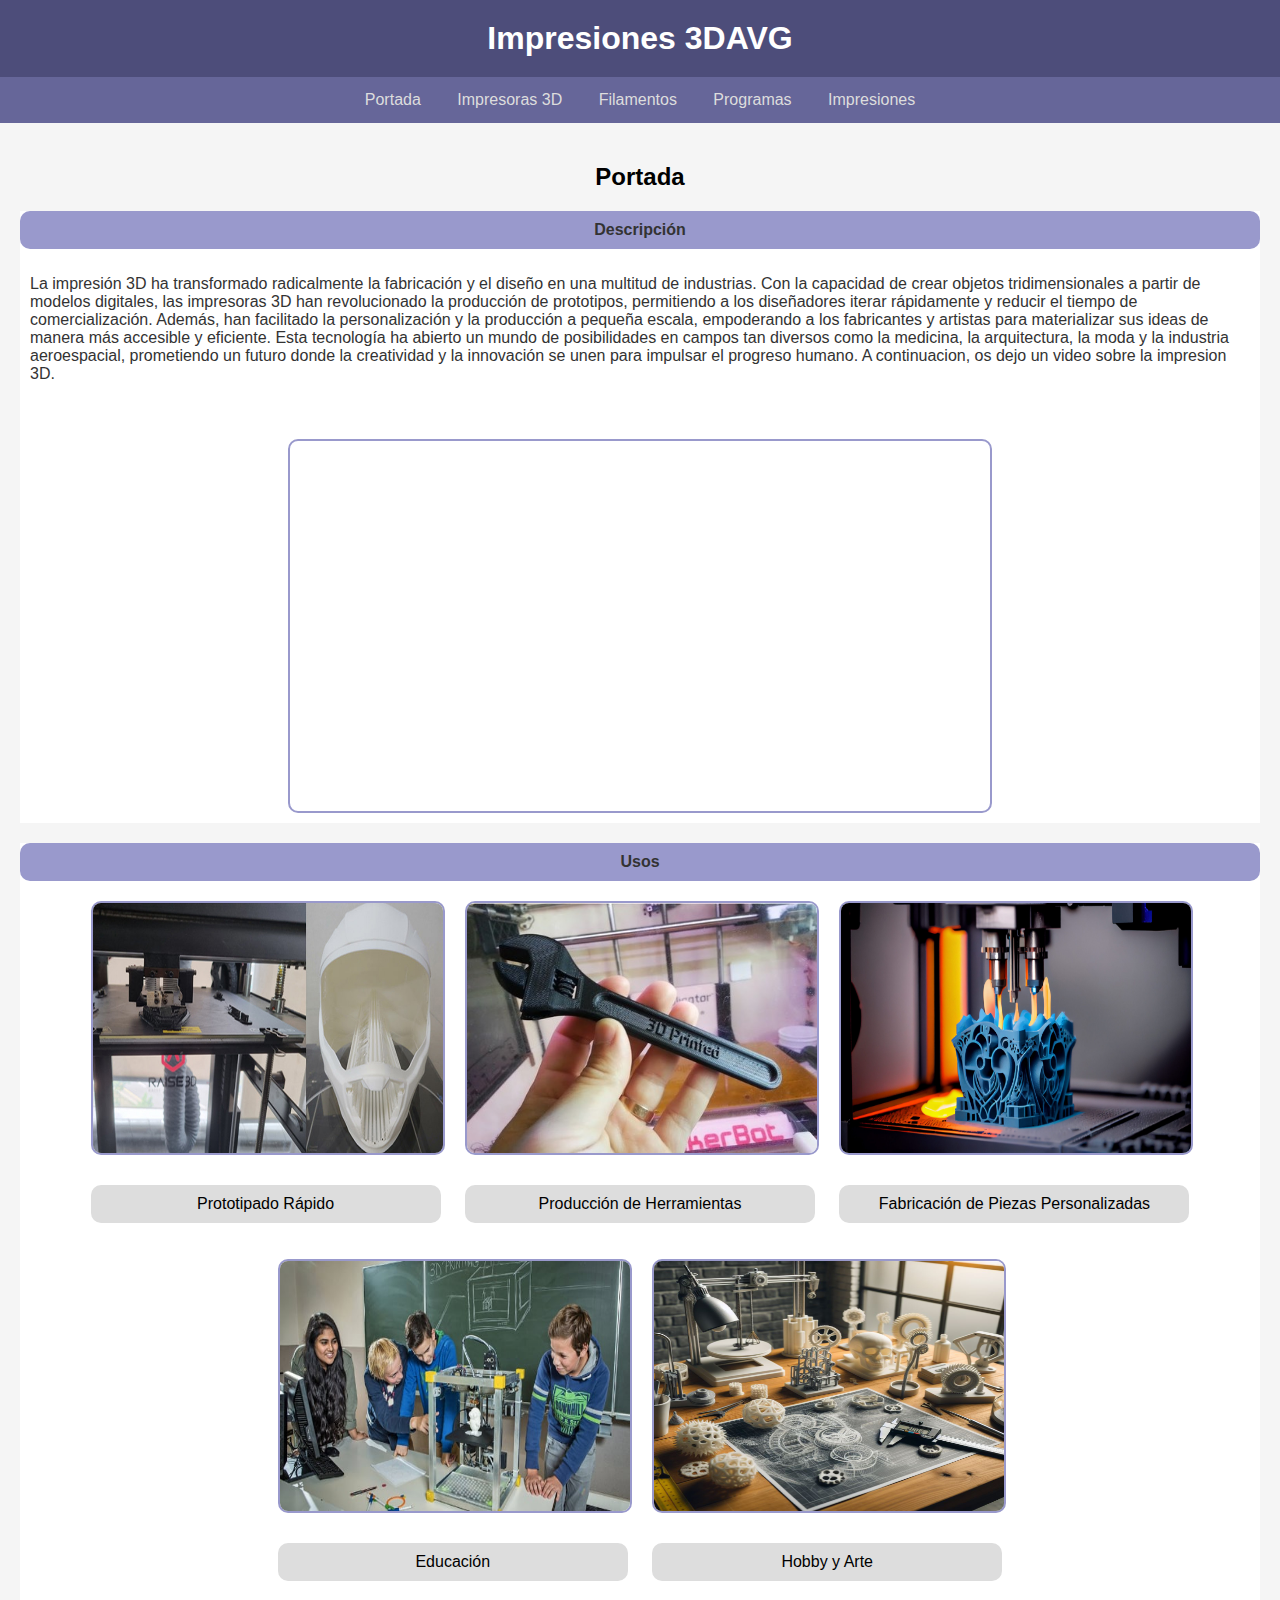
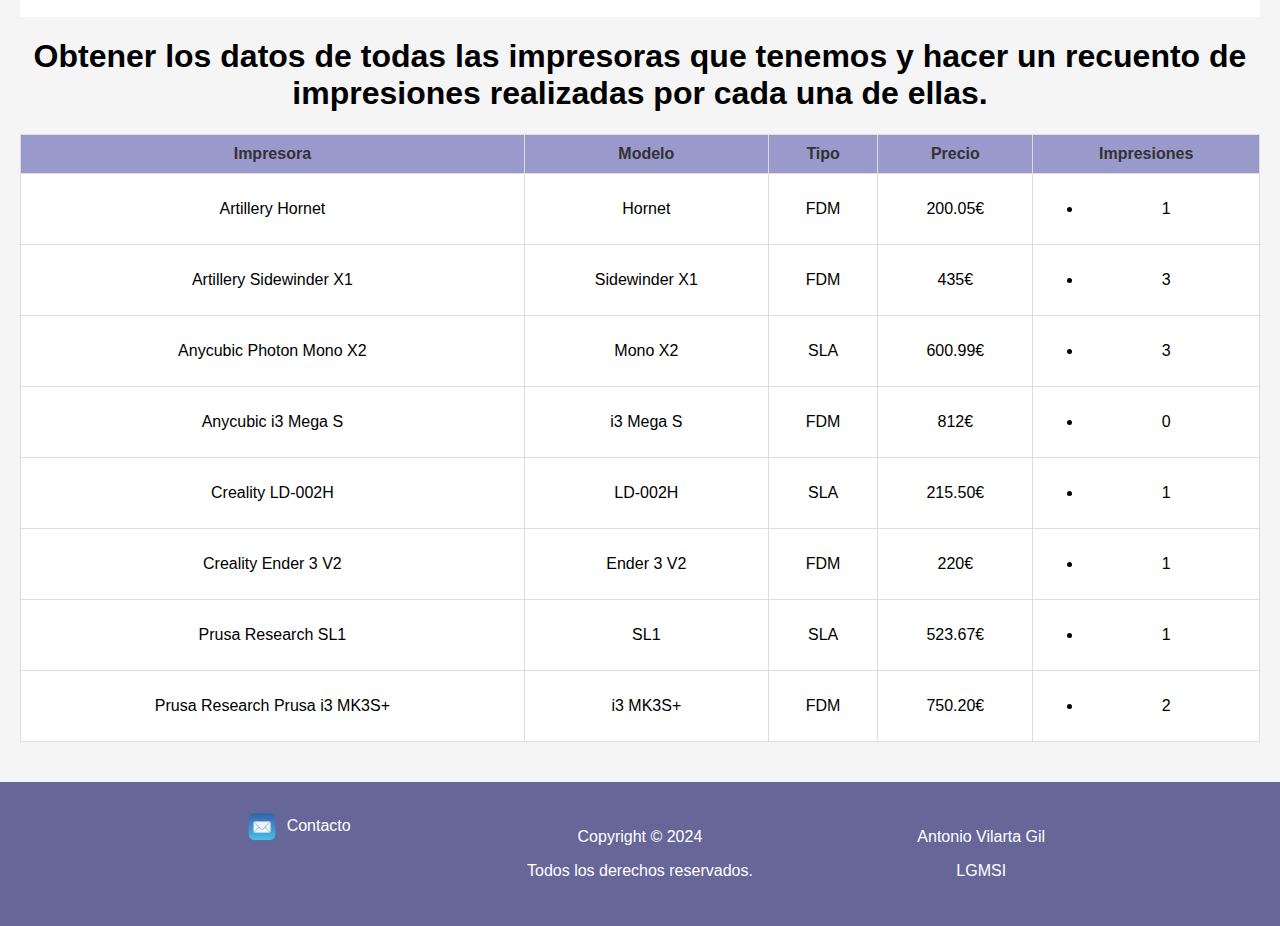
<file: index.html>
<!DOCTYPE html>
<html lang="es">
<head>
    <meta charset="UTF-8">
    <meta http-equiv="X-UA-Compatible" content="IE=edge">
    <meta name="viewport" content="width=device-width, initial-scale=1.0">
    <link rel="stylesheet" type="text/css" href="Ficheros_css/estilos_web.css">
    <title>Impresiones3DAVG - Portada</title>
</head>
<body>
    <header class="color4">
        <h1>Impresiones 3DAVG</h1>
    </header>
    <nav>
        <ul>
            <li><a href="index.html">Portada</a></li>
            <li><a href="Paginas_html/impresoras.html">Impresoras 3D</a></li>
            <li><a href="Paginas_html/filamentos.html">Filamentos</a></li>
            <li><a href="Paginas_html/programas.html">Programas</a></li>
            <li><a href="Paginas_html/impresiones.html">Impresiones</a></li>
        </ul>
    </nav>  
    <main>
        <section id="portada">
            <h2>Portada</h2>
            
    <table>
        <tr>
            <td class="titulo">Descripción</td>
        </tr>
        <tr>
            <td>
                
                <p class="descripcion">La impresión 3D ha transformado radicalmente la fabricación y el diseño en una multitud de industrias. 
                    Con la capacidad de crear objetos tridimensionales a partir de modelos digitales, las impresoras 3D han revolucionado la producción de prototipos, permitiendo a los diseñadores iterar rápidamente y reducir el tiempo de comercialización. 
                    Además, han facilitado la personalización y la producción a pequeña escala, empoderando a los fabricantes y artistas para materializar sus ideas de manera más accesible y eficiente. 
                    Esta tecnología ha abierto un mundo de posibilidades en campos tan diversos como la medicina, la arquitectura, la moda y la industria aeroespacial, prometiendo un futuro donde la creatividad y la innovación se unen para impulsar el progreso humano.
                    A continuacion, os dejo un video sobre la impresion 3D.</p>
                    
            </td>
        </tr>
        <tr>
            <td>
                
                <div class="video-container">
                    <iframe width="560" height="315" src="https://www.youtube.com/embed/_TFc3DM6wDE?si=at-tLOg0W2lPCdut" title="YouTube video player" frameborder="0" allow="accelerometer; autoplay; clipboard-write; encrypted-media; gyroscope; picture-in-picture; web-share" referrerpolicy="strict-origin-when-cross-origin" allowfullscreen></iframe>
                </div>
            </td>
        </tr>
    </table>
            <table>
                <tr>
                    <td class="titulo">Usos</td>
                </tr>
                <tr>
                    <td>
                        <div class="gallery">
                            <div class="item">
                                    <img src="Imagenes/Index/prototipado.jpg" alt="Prototipado Rápido">
                                <p>Prototipado Rápido</p>
                            </div>
                            <div class="item">
                                    <img src="Imagenes/Index/produccionHerramientas.jpg" alt="Producción de Herramientas">
                                <p>Producción de Herramientas</p>
                            </div>
                            <div class="item">
                                    <img src="Imagenes/Index/fabricacionPiezasPersonalizadas.jpg" alt="Fabricación de Piezas Personalizadas">
                                <p>Fabricación de Piezas Personalizadas</p>
                            </div>
                            <div class="item">
                                    <img src="Imagenes/Index/educacion.jpg" alt="Educación">
                                <p>Educación</p>
                            </div>
                            <div class="item">
                                
                                    <img src="Imagenes/Index/arte.jpeg" alt="Hobby y Arte">
                                
                                <p>Hobby y Arte</p>
                            </div>
                        </div>
                    </td>
                </tr>
            </table>
            <div id="consultas">
                <h1>Obtener los datos de todas las impresoras que tenemos y hacer un recuento de impresiones realizadas por cada una de ellas.</h1>
                <table class="tabla-consultas">
                    <tr>
                        <th>Impresora</th>
                        <th>Modelo</th>
                        <th>Tipo</th>
                        <th>Precio</th>
                        <th>Impresiones</th>
                    </tr>
                    <tr>
                        <td>Artillery Hornet</td>
                        <td>Hornet</td>
                        <td>FDM</td>
                        <td>200.05€</td>
                        <td>
                            <ul>
                                <li>1</li>
                            </ul>
                        </td>
                    </tr>
                    <tr>
                        <td>Artillery Sidewinder X1</td>
                        <td>Sidewinder X1</td>
                        <td>FDM</td>
                        <td>435€</td>
                        <td>
                            <ul>
                                <li>3</li>
                            </ul>
                        </td>
                    </tr>
                    <tr>
                        <td>Anycubic Photon Mono X2</td>
                        <td>Mono X2</td>
                        <td>SLA</td>
                        <td>600.99€</td>
                        <td>
                            <ul>
                                <li>3</li>
                            </ul>
                        </td>
                    </tr>
                    <tr>
                        <td>Anycubic i3 Mega S</td>
                        <td>i3 Mega S</td>
                        <td>FDM</td>
                        <td>812€</td>
                        <td>
                            <ul>
                                <li>0</li>
                            </ul>
                        </td>
                    </tr>
                    <tr>
                        <td>Creality LD-002H</td>
                        <td>LD-002H</td>
                        <td>SLA</td>
                        <td>215.50€</td>
                        <td>
                            <ul>
                                <li>1</li>
                            </ul>
                        </td>
                    </tr>
                    <tr>
                        <td>Creality Ender 3 V2</td>
                        <td>Ender 3 V2</td>
                        <td>FDM</td>
                        <td>220€</td>
                        <td>
                            <ul>
                                <li>1</li>
                            </ul>
                        </td>
                    </tr>
                    <tr>
                        <td>Prusa Research SL1</td>
                        <td>SL1</td>
                        <td>SLA</td>
                        <td>523.67€</td>
                        <td>
                            <ul>
                                <li>1</li>
                            </ul>
                        </td>
                    </tr>
                    <tr>
                        <td>Prusa Research Prusa i3 MK3S+</td>
                        <td>i3 MK3S+</td>
                        <td>FDM</td>
                        <td>750.20€</td>
                        <td>
                            <ul>
                                <li>2</li>
                            </ul>
                        </td>
                    </tr>
                </table>
            </div>
        </section>
    </main>
    <footer class="footer">
        <div class="footer-container">
            <div class="footer-column">
                <a href="mailto:impresiones3DAVG@admin.es?Subject=Duda%20sobre%20la%20Web"><img src="Imagenes/Logos/logoCorreo.png" alt="Correo">Contacto</a>
            </div>
            <div class="footer-column">
                <p class="footer-text">Copyright &copy; 2024</p>
                <p class="footer-text">Todos los derechos reservados.</p>
            </div>
            <div class="footer-column">
                <p class="footer-text">Antonio Vilarta Gil</p>
                <p class="footer-text">LGMSI</p>
            </div>
        </div>
    </footer>
</body>
</html>
</file>
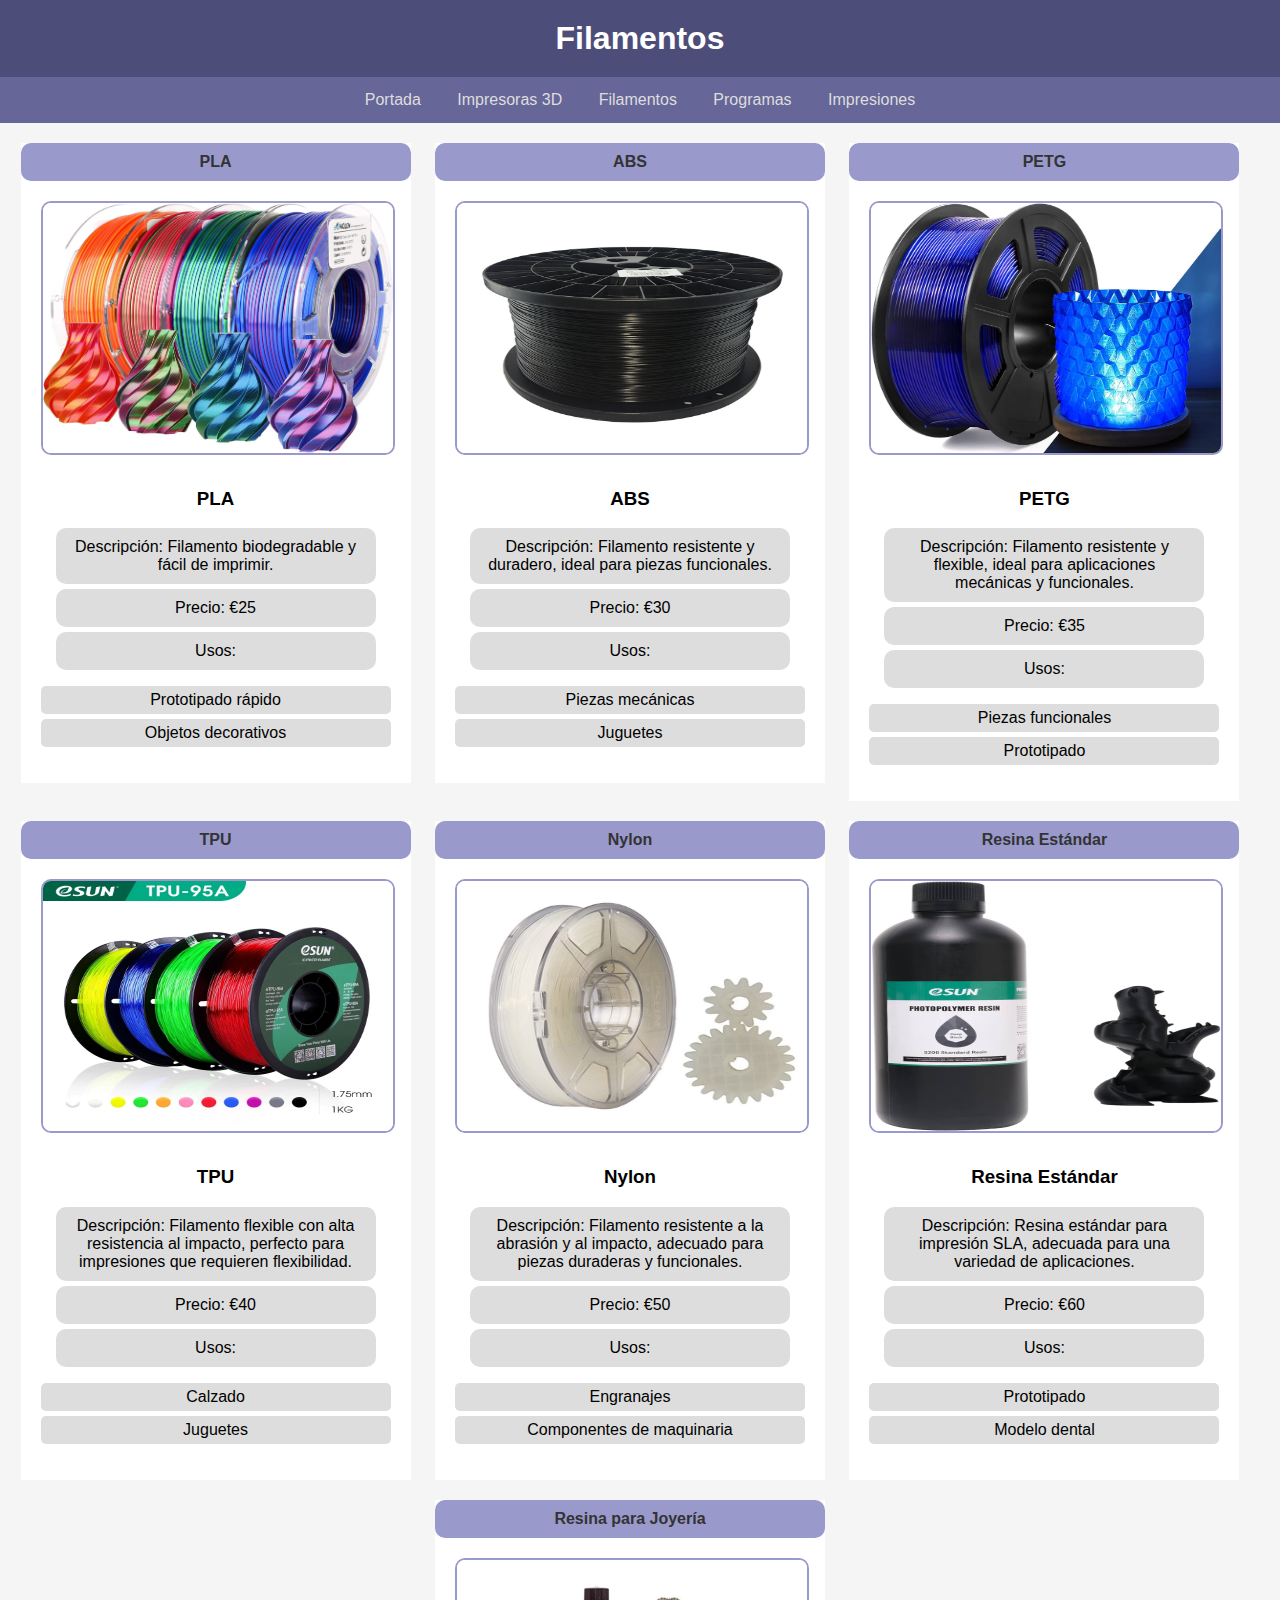
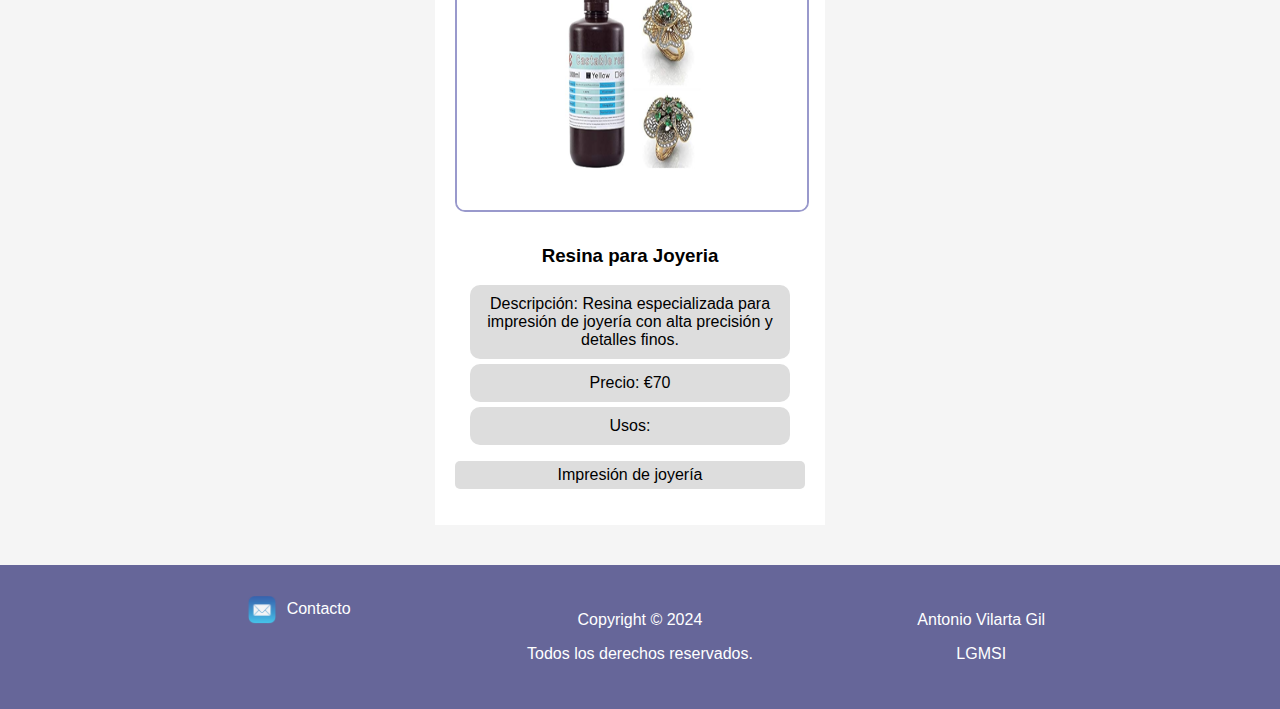
<file: Paginas_html/filamentos.html>
<!DOCTYPE html>
<html lang="es">
<head>
    <meta charset="UTF-8">
    <meta http-equiv="X-UA-Compatible" content="IE=edge">
    <meta name="viewport" content="width=device-width, initial-scale=1.0">
    <link rel="stylesheet" type="text/css" href="../Ficheros_css/estilos_web.css">
    <title>Filamentos - Impresiones3DAVG</title>
</head>
<body>
    <header class="color4">
        <h1>Filamentos</h1>
    </header>
    <nav>
        <ul>
            <li><a href="../index.html">Portada</a></li>
            <li><a href="../Paginas_html/impresoras.html">Impresoras 3D</a></li>
            <li><a href="../Paginas_html/filamentos.html">Filamentos</a></li>
            <li><a href="../Paginas_html/programas.html">Programas</a></li>
            <li><a href="../Paginas_html/impresiones.html">Impresiones</a></li>
        </ul>
    </nav>  
    <main>
        <section id="filamentos">
            <!-- PLA -->
        <table id="pla-table">
            <tr>
                <td class="titulo">PLA</td>
            </tr>
            <tr>
                <td>
                    <div class="gallery">
                        <div class="item">
                            <a href="https://www.smartmaterials3d.com/pla" target="_blank">
                            <img src="../Imagenes/Filamentos/PLA.jpg" alt="PLA"></a>
                            <h3>PLA</h3>
                            <p>Descripción: Filamento biodegradable y fácil de imprimir.</p>
                            <p>Precio: €25</p>
                            <p>Usos:</p>
                                <ul>
                                    <li>Prototipado rápido</li>
                                    <li>Objetos decorativos</li>
                                </ul>
                        </div>
                    </div>
                </td>
            </tr>
        </table>
        <!-- ABS -->
        <table id="abs-table">
            <tr>
                <td class="titulo">ABS</td>
            </tr>
            <tr>
                <td>
                    <div class="gallery">
                        <div class="item">
                            <a href="https://www.smartmaterials3d.com/abs-17" target="_blank">
                            <img src="../Imagenes/Filamentos/ABS.jpg" alt="ABS"></a>
                            <h3>ABS</h3>
                            <p>Descripción: Filamento resistente y duradero, ideal para piezas funcionales.</p>
                            <p>Precio: €30</p>
                            <p>Usos:</p>
                                <ul>
                                    <li>Piezas mecánicas</li>
                                    <li>Juguetes</li>
                                </ul>
                        </div>
                    </div>
                </td>
            </tr>
        </table>
        
        <!-- PETG -->
        <table id="petg-table">
            <tr>
                <td class="titulo">PETG</td>
            </tr>
            <tr>
                <td>
                    <div class="gallery">
                        <div class="item">
                            <a href="https://www.smartmaterials3d.com/petg-20" target="_blank">
                            <img src="../Imagenes/Filamentos/PETG.jpg" alt="PETG"></a>
                            <h3>PETG</h3>
                            <p>Descripción: Filamento resistente y flexible, ideal para aplicaciones mecánicas y funcionales.</p>
                            <p>Precio: €35</p>
                            <p>Usos:</p>
                                <ul>
                                    <li>Piezas funcionales</li>
                                    <li>Prototipado</li>
                                </ul>
                        </div>
                    </div>
                </td>
            </tr>
        </table>
        
        <!-- TPU -->
        <table id="tpu-table">
            <tr>
                <td class="titulo">TPU</td>
            </tr>
            <tr>
                <td>
                    <div class="gallery">
                        <div class="item">
                            <a href="https://www.smartmaterials3d.com/innovatefil-tpu-hardness#/2-tamano-m_750g/11-color-true_black/26-diametro-175_mm" target="_blank">
                            <img src="../Imagenes/Filamentos/TPU.jpg" alt="TPU"></a>
                            <h3>TPU</h3>
                            <p>Descripción: Filamento flexible con alta resistencia al impacto, perfecto para impresiones que requieren flexibilidad.</p>
                            <p>Precio: €40</p>
                            <p>Usos:</p>
                                <ul>
                                    <li>Calzado</li>
                                    <li>Juguetes</li>
                                </ul>
                        </div>
                    </div>
                </td>
            </tr>
        </table>
        
        <!-- Nylon -->
        <table id="nylon-table">
            <tr>
                <td class="titulo">Nylon</td>
            </tr>
            <tr>
                <td>
                    <div class="gallery">
                        <div class="item">
                            <a href="https://www.smartmaterials3d.com/nylstrong-filamento#/2-tamano-m_750g/25-color-natural/26-diametro-175_mm" target="_blank">
                            <img src="../Imagenes/Filamentos/NYLON.jpg" alt="Nylon"></a>
                            <h3>Nylon</h3>
                            <p>Descripción: Filamento resistente a la abrasión y al impacto, adecuado para piezas duraderas y funcionales.</p>
                            <p>Precio: €50</p>
                            <p>Usos:</p>
                                <ul>
                                    <li>Engranajes</li>
                                    <li>Componentes de maquinaria</li>
                                </ul>
                        </div>
                    </div>
                </td>
            </tr>
        </table>
        
        <!-- Resina Estándar -->
        <table id="resina-estandar-table">
            <tr>
                <td class="titulo">Resina Estándar</td>
            </tr>
            <tr>
                <td>
                    <div class="gallery">
                        <div class="item">
                            <a href="https://www.smartmaterials3d.com/resinas" target="_blank">
                            <img src="../Imagenes/Filamentos/ResinaEstandar.jpg" alt="Resina Estándar"></a>
                            <h3>Resina Estándar</h3>
                            <p>Descripción: Resina estándar para impresión SLA, adecuada para una variedad de aplicaciones.</p>
                            <p>Precio: €60</p>
                            <p>Usos:</p>
                                <ul>
                                    <li>Prototipado</li>
                                    <li>Modelo dental</li>
                                </ul>
                        </div>
                    </div>
                </td>
            </tr>
        </table>

        <!-- Resina para Joyería -->
        <table id="resina-joyeria-table">
            <tr>
                <td class="titulo">Resina para Joyería</td>
            </tr>
            <tr>
                <td>
                    <div class="gallery">
                        <div class="item">
                            <a href="https://www.anycubic.es/products/resina-de-alta-transparencia?currency=EUR&utm_source=google&utm_medium=cpc&utm_campaign=Google%20Shopping&stkn=5493ca9e710f&gad_source=1&gclid=Cj0KCQjwgJyyBhCGARIsAK8LVLNt-XRfGmKMm05_SGxExJquPj4mVixIUH149sz0j4zFlcfVb9HesV4aApkPEALw_wcB" target="_blank">
                            <img src="../Imagenes/Filamentos/ResinaJoyeria.png" alt="Resina para Joyeria"></a>
                            <h3>Resina para Joyeria</h3>
                            <p>Descripción: Resina especializada para impresión de joyería con alta precisión y detalles finos.</p>
                            <p>Precio: €70</p>
                            <p>Usos:</p>
                                <ul>
                                    <li>Impresión de joyería</li>
                                </ul>
                        </div>
                    </div>
                </td>
            </tr>
        </table>
        </section>
    </main>

    <footer class="footer">
        <div class="footer-container">
            <div class="footer-column">
                <a href="mailto:impresiones3DAVG@admin.es?Subject=Duda%20sobre%20la%20Web"><img src="../Imagenes/Logos/logoCorreo.png" alt="Correo">Contacto</a>
            </div>
            <div class="footer-column">
                <p class="footer-text">Copyright &copy; 2024</p>
                <p class="footer-text">Todos los derechos reservados.</p>
            </div>
            <div class="footer-column">
                <p class="footer-text">Antonio Vilarta Gil</p>
                <p class="footer-text">LGMSI</p>
            </div>
        </div>
    </footer>
</body>
</html>
</file>
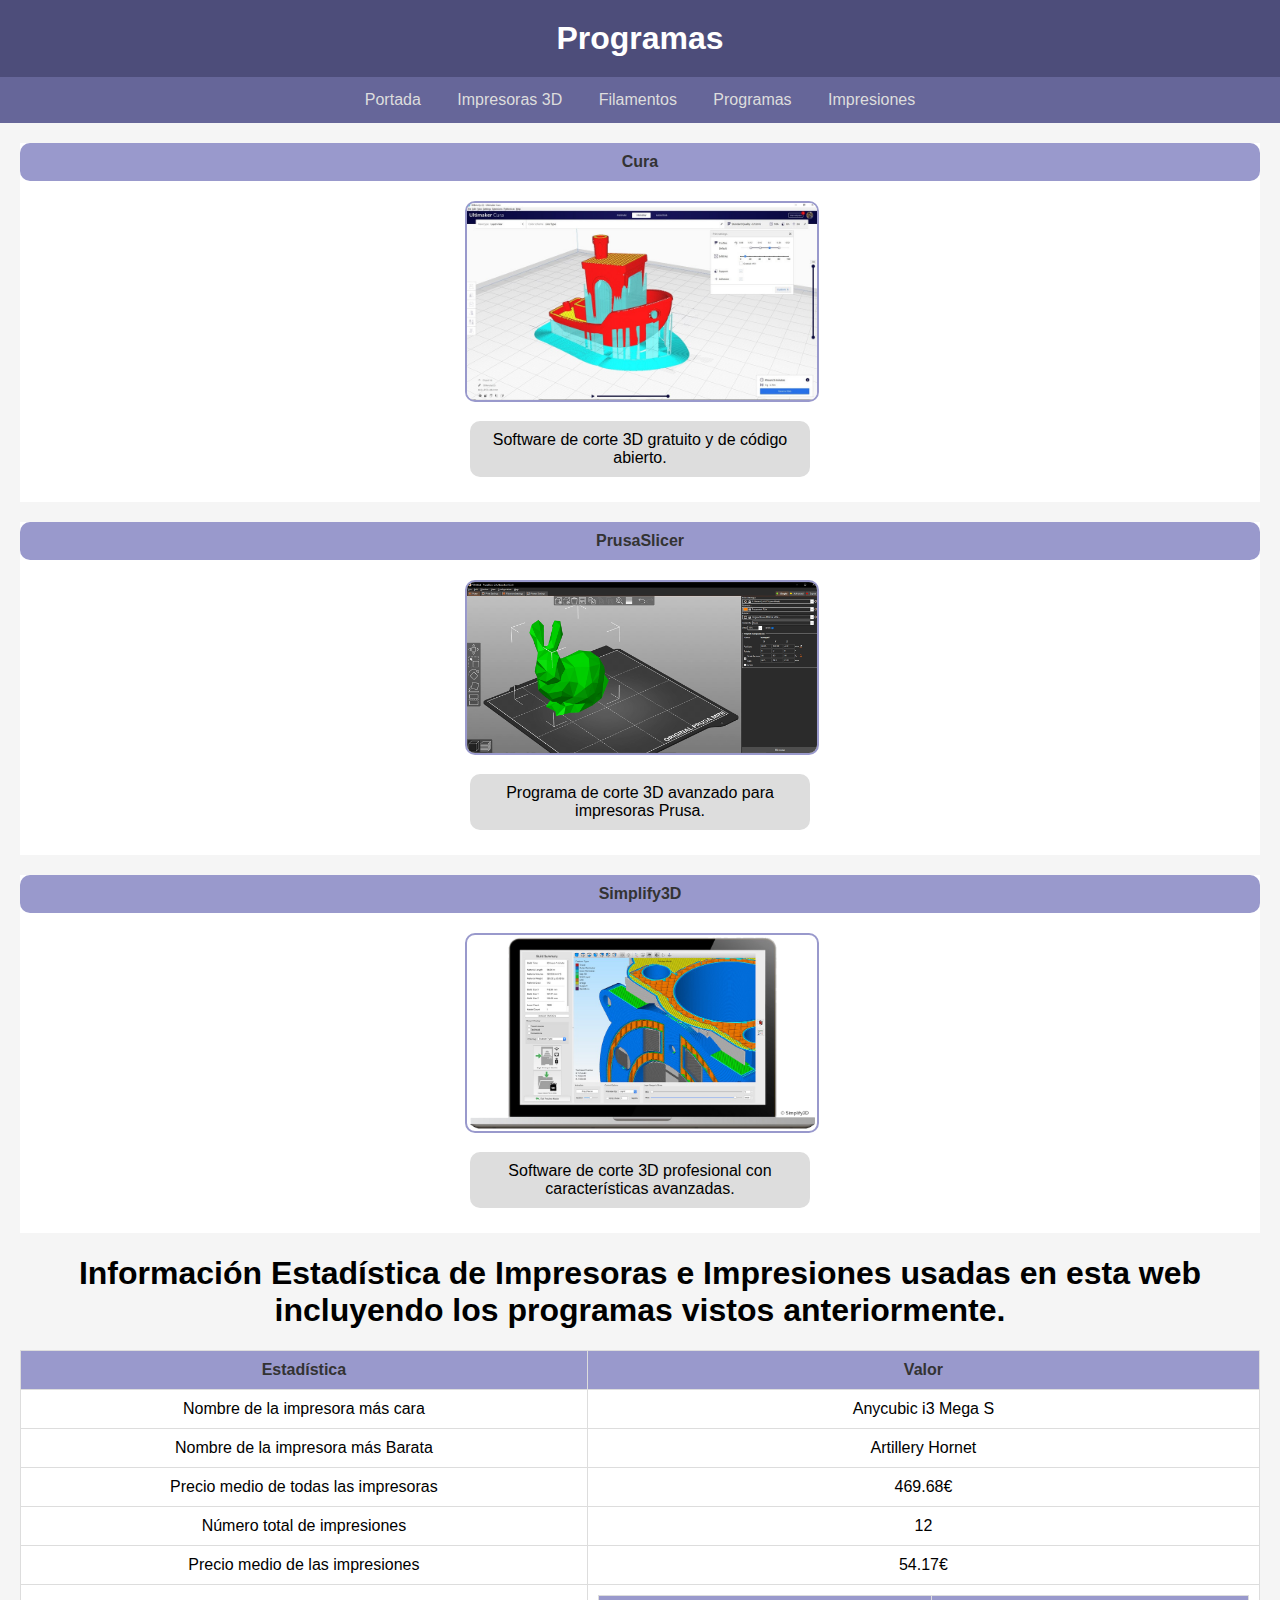
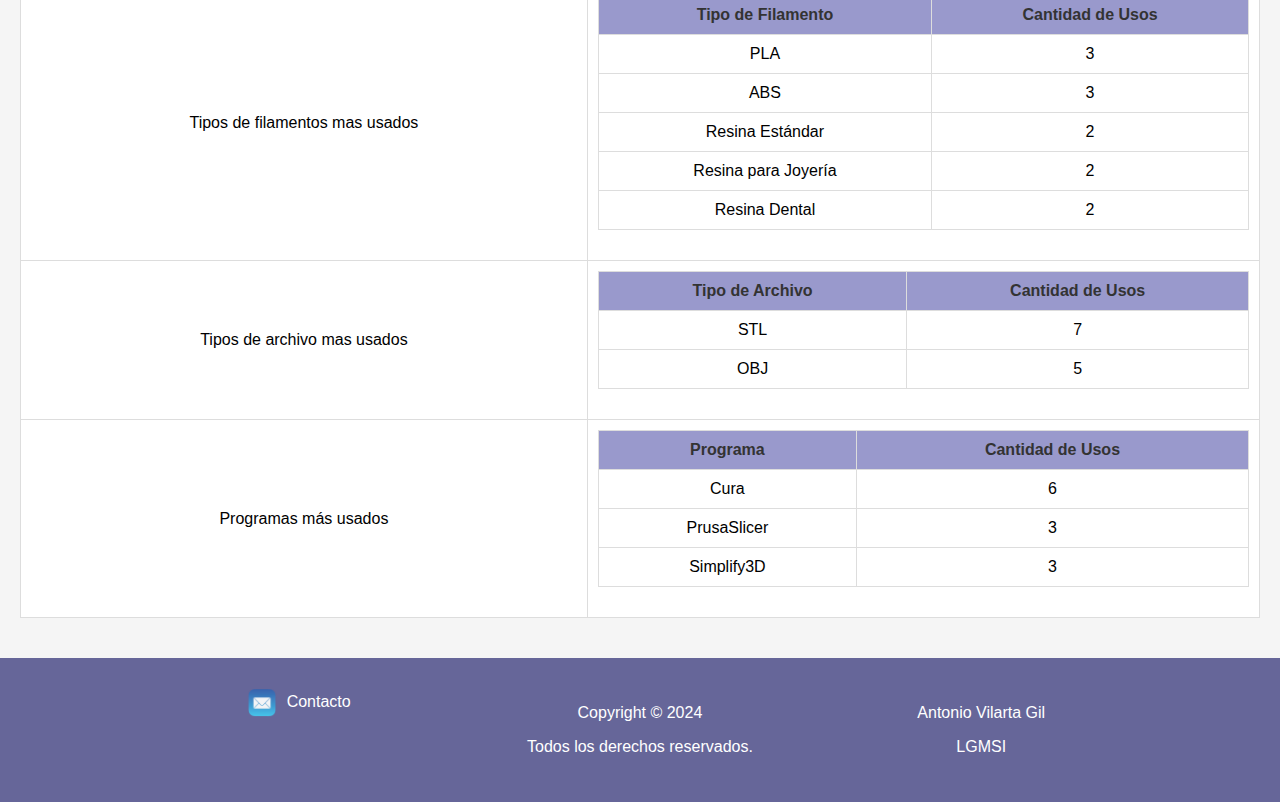
<file: Paginas_html/programas.html>
<!DOCTYPE html>
<html lang="es">
<head>
    <meta charset="UTF-8">
    <meta http-equiv="X-UA-Compatible" content="IE=edge">
    <meta name="viewport" content="width=device-width, initial-scale=1.0">
    <link rel="stylesheet" type="text/css" href="../Ficheros_css/estilos_web.css">
    <title>Filamentos - Impresiones3DAVG</title>
</head>
<body>
    <header class="color4">
        <h1>Programas</h1>
    </header>
    <nav>
        <ul>
            <li><a href="../index.html">Portada</a></li>
            <li><a href="../Paginas_html/impresoras.html">Impresoras 3D</a></li>
            <li><a href="../Paginas_html/filamentos.html">Filamentos</a></li>
            <li><a href="../Paginas_html/programas.html">Programas</a></li>
            <li><a href="../Paginas_html/impresiones.html">Impresiones</a></li>
        </ul>
    </nav>  
    <main>
        <section id="programas">
            <!-- Cura -->
            <table id="cura-table">
                <tr>
                    <td class="titulo">Cura</td>
                </tr>
                <tr>
                    <td>
                        <div class="gallery">
                            <div class="item">
                                <a href="https://ultimaker.com/es/software/ultimaker-cura/" target="_blank">
                                <img src="../Imagenes/Programas/Cura.jpg" alt="Cura"></a>
                                <p>Software de corte 3D gratuito y de código abierto.</p>
                            </div>
                        </div>
                    </td>
                </tr>
            </table>

            <!-- PrusaSlicer -->
            <table id="prusaslicer-table">
                <tr>
                    <td class="titulo">PrusaSlicer</td>
                </tr>
                <tr>
                    <td>
                        <div class="gallery">
                            <div class="item">
                                <a href="https://www.prusa3d.com/es/pagina/prusaslicer_424/" target="_blank">
                                <img src="../Imagenes/Programas/Prusa.png" alt="PrusaSlicer"></a>
                                <p>Programa de corte 3D avanzado para impresoras Prusa.</p>
                            </div>
                        </div>
                    </td>
                </tr>
            </table>

            <!-- Simplify3D -->
            <table id="simplify3d-table">
                <tr>
                    <td class="titulo">Simplify3D</td>
                </tr>
                <tr>
                    <td>
                        <div class="gallery">
                            <div class="item">
                                <a href="https://www.simplify3d.com/" target="_blank">
                                <img src="../Imagenes/Programas/Simplify3D.png" alt="Simplify3D"></a>
                                <p>Software de corte 3D profesional con características avanzadas.</p>
                            </div>
                        </div>
                    </td>
                </tr>
            </table>
            <div id="consultas">
                <h1>Información Estadística de Impresoras e Impresiones usadas en esta web incluyendo los programas vistos anteriormente.</h1>
                <table class="tabla-consultas">
                    <tr>
                        <th>Estadística</th>
                        <th>Valor</th>
                    </tr>
                    <!-- Consulta para obtener el nombre de la impresora más cara -->
                    <tr>
                        <td>Nombre de la impresora más cara</td>
                        <td>Anycubic i3 Mega S</td>
                    </tr>
                    <!-- Consulta para obtener el nombre de la impresora más barata -->
                    <tr>
                        <td>Nombre de la impresora más Barata</td>
                        <td>Artillery Hornet</td>
                    </tr>
                    <!-- Consulta para obtener el precio medio de todas las impresoras -->
                    <tr>
                        <td>Precio medio de todas las impresoras</td>
                        <td>469.68€</td>
                    </tr>
                    <!-- Consulta para obtener el número total de impresiones -->
                    <tr>
                        <td>Número total de impresiones</td>
                        <td>12</td>
                    </tr>
                    <!-- Consulta para obtener el precio medio de las impresiones -->
                    <tr>
                        <td>Precio medio de las impresiones</td>
                        <td>54.17€</td>
                    </tr>
                    <!-- Consulta para obtener los tipos de filamentos mas usados -->
                    <tr>
                        <td>Tipos de filamentos mas usados</td>
                        <td>
                            <table class="tabla-consultas">
                                <tr>
                                    <th>Tipo de Filamento</th>
                                    <th>Cantidad de Usos</th>
                                </tr>
                                <tr>
                                    <td>PLA</td>
                                    <td>3</td>
                                </tr>
                                <tr>
                                    <td>ABS</td>
                                    <td>3</td>
                                </tr>
                                <tr>
                                    <td>Resina Estándar</td>
                                    <td>2</td>
                                </tr>
                                <tr>
                                    <td>Resina para Joyería</td>
                                    <td>2</td>
                                </tr>
                                <tr>
                                    <td>Resina Dental</td>
                                    <td>2</td>
                                </tr>
                            </table>
                        </td>
                    </tr>
                    <!-- Consulta para obtener los tipos de archivo mas usados -->
                    <tr>
                        <td>Tipos de archivo mas usados</td>
                        <td>
                            <table class="tabla-consultas">
                                <tr>
                                    <th>Tipo de Archivo</th>
                                    <th>Cantidad de Usos</th>
                                </tr>
                                <tr>
                                    <td>STL</td>
                                    <td>7</td>
                                </tr>
                                <tr>
                                    <td>OBJ</td>
                                    <td>5</td>
                                </tr>
                            </table>
                        </td>
                    </tr>
                    <!-- Consulta para obtener los programas más usados -->
                    <tr>
                        <td>Programas más usados</td>
                        <td>
                            <table class="tabla-consultas">
                                <tr>
                                    <th>Programa</th>
                                    <th>Cantidad de Usos</th>
                                </tr>
                                <tr>
                                    <td>Cura</td>
                                    <td>6</td>
                                </tr>
                                <tr>
                                    <td>PrusaSlicer</td>
                                    <td>3</td>
                                </tr>
                                <tr>
                                    <td>Simplify3D</td>
                                    <td>3</td>
                                </tr>
                            </table>
                        </td>
                    </tr>
                </table>
            </div>
        </section>
    </main>

    <footer class="footer">
        <div class="footer-container">
            <div class="footer-column">
                <a href="mailto:impresiones3DAVG@admin.es?Subject=Duda%20sobre%20la%20Web"><img src="../Imagenes/Logos/logoCorreo.png" alt="Correo">Contacto</a>
            </div>
            <div class="footer-column">
                <p class="footer-text">Copyright &copy; 2024</p>
                <p class="footer-text">Todos los derechos reservados.</p>
            </div>
            <div class="footer-column">
                <p class="footer-text">Antonio Vilarta Gil</p>
                <p class="footer-text">LGMSI</p>
            </div>
        </div>
    </footer>
</body>
</html>
</file>
<file: Ficheros_css/estilos_web.css>
/* Estilos para el cuerpo de la página */
body {
    font-family: Arial, sans-serif;
    margin: 0;
    padding: 0;
    background-color: #f5f5f5; /* Cambiamos el color de fondo a un tono más claro */
}

/* Estilos para el encabezado */
header {
    background-color: #4d4d7a; /* Cambiamos el color de fondo a un morado más oscuro */
    color: #fff; /* Texto blanco para contrastar */
    padding: 20px;
    text-align: center;
}
/* Estilo para el texto "Portada" en el encabezado */
header h1 {
    margin: 0; /* Eliminamos el margen predeterminado para centrar el texto */
    text-align: center;
}

/* Estilos para la barra de navegación */
nav ul {
    list-style-type: none;
    margin: 0 auto; /* Centrar la barra de navegación horizontalmente */
    padding: 0;
    background-color: #666699; /* Morado más claro para la barra de navegación */
    overflow: hidden;
    text-align: center; /* Centrar los elementos de la barra de navegación */
}

nav ul li {
    display: inline; /* Para que los elementos floten horizontalmente */
}

nav ul li a {
    display: inline-block; /* Para que los enlaces se comporten como bloques */
    color: #ddd; /* Texto gris claro para los enlaces */
    text-align: center;
    padding: 14px 16px;
    text-decoration: none;
}

nav ul li a:hover {
    background-color: #9999cc; /* Color de fondo más claro al pasar el ratón */
}

/* Estilos para el contenido principal */
main {
    padding: 20px;
    text-align: center;
}


/* Estilos para la tabla */
table {
    width: 100%; /* Establecemos el ancho al 100% para que ocupe todo el ancho de la página */
    border-collapse: collapse;
    margin-bottom: 20px; /* Espacio inferior para separar de otros elementos */
    background-color: #fff; /* Cambiamos el color de fondo a blanco */
}

/* Estilo para las celdas de título */
.titulo {
    font-weight: bold;
    background-color: #9999cc; /* Morado claro para los títulos */
    color: #333; /* Texto gris oscuro para los títulos */
    padding: 10px; /* Espaciado interno */
    text-align: center; /* Centrar el texto horizontalmente */
    vertical-align: middle; /* Centrar el texto verticalmente */
    border-radius: 10px;
}

/* Estilos para las celdas de contenido */
td {
    padding: 10px; /* Espaciado interno */
    text-align: center; /* Centrar el texto horizontalmente */
    vertical-align: middle; /* Centrar el texto verticalmente */
}
/* Estilos para la galería dentro de las celdas */
.gallery {
    text-align: center; /* Centrar todo el contenido de la galería */
}

.gallery .item {
    display: inline-block; /* Mostrar elementos en línea */
    margin: 10px; /* Espacio entre elementos */
    width: 350px; /* Ancho de cada elemento */
    vertical-align: top; /* Alinear los elementos en la parte superior */
}

/* Estilos para las imágenes dentro de la galería */
.item img {
    width: 350px; /* Mantener el ancho de la imagen */
    height: 250px; /* Mantener la relación de aspecto */
    border-radius: 10px;
}

/* Estilos para la descripción */
.descripcion {
    text-align: left; /* Alineamos el texto a la izquierda */
    color: #333; /* Texto gris oscuro */
}

/* Estilos para el contenedor del video */
.video-container {
    max-width: 700px; /* Establecemos un ancho máximo para el contenedor del video */
    margin: 0 auto; /* Centramos el contenedor horizontalmente */
    overflow: hidden; /* Para evitar que el video sobresalga del contenedor */
    margin-top: 20px; /* Espacio superior para separar del texto */
    border-radius: 10px; /* Bordes redondeados */
    border: 2px solid #9999cc; /* Borde sólido similar al de las imágenes */
}

.video-container iframe {
    width: 100%; /* El video ocupará el ancho completo del contenedor */
    height: 370px; /* La altura se ajustará automáticamente para mantener la proporción */
    border: 0; /* Quitamos el borde del iframe */
    display: block; /* Hacemos que el iframe sea un elemento de bloque */
    margin: 0 auto; /* Centramos el iframe horizontalmente */
}

/* Estilos para el pie de página */
footer {
    background-color: #4d4d7a; /* Cambiamos el color de fondo a un morado más oscuro */
    color: #fff; /* Texto blanco para contrastar */
    text-align: center;
    padding: 20px;
}

/* Estilos para el footer */
.footer {
    background-color: #666699;
    color: #fff;
    padding: 20px 0;
    text-align: center;
}

.footer-container {
    max-width: 80%; /* Limitamos el ancho del contenedor */
    margin: 0 auto; /* Centramos el contenedor */
    overflow: hidden; /* Para contener los elementos flotantes */
}

.footer-column {
    float: left; /* Hacemos que los elementos floten a la izquierda */
    width: 100%; /* Ancho completo para pantallas pequeñas */
    box-sizing: border-box; /* Asegura que el padding y border se incluyan en el ancho total */
    padding: 10px; /* Añadimos padding para el espacio interno */
}

.footer-column a {
    text-decoration: none;
    color: #fff;
    display: block; /* Convertir los enlaces en bloques */
    margin-bottom: 10px; /* Añadir espacio entre los elementos */
    transition: transform 0.3s ease-in-out; /* Agregar transición al efecto hover */
}

.footer-column a:hover {
    transform: scale(1.1); /* Hacer que el enlace se agrande al pasar el ratón */
}

.footer-column img {
    width: 30px; /* Ajustar el tamaño de la imagen */
    height: auto;
    display: inline-block; /* Mostrar la imagen en línea */
    vertical-align: middle; /* Alinear verticalmente al centro */
    margin-right: 10px; /* Añadir espacio entre la imagen y el texto */
}

/* Media queries para el diseño responsivo */
@media (min-width: 600px) {
    .footer-column {
        width: 50%; /* Dos columnas para pantallas medianas */
    }
}

@media (min-width: 900px) {
    .footer-column {
        width: 33.33%; /* Tres columnas para pantallas grandes */
    }
}
/* Estilos para los títulos y descripciones de la tabla Artillery */
#artillery-table h3, #artillery-table p {
    background-color: #ddd; /* Fondo gris para los títulos y descripciones */
    padding: 10px; /* Espaciado interno */
    border-radius: 10px; /* Bordes redondeados */
}

/* Estilos para las imágenes de la tabla Artillery */
#artillery-table img {
    border-radius: 10px; /* Bordes redondeados */
}

/* Estilos para los títulos y descripciones de la tabla AnyCubic */
#anycubic-table h3, #anycubic-table p {
    background-color: #ddd; /* Fondo gris para los títulos y descripciones */
    padding: 10px; /* Espaciado interno */
    border-radius: 10px; /* Bordes redondeados */
}

/* Estilos para las imágenes de la tabla AnyCubic */
#anycubic-table img {
    border-radius: 10px; /* Bordes redondeados */
}

/* Estilos para los títulos y descripciones de la tabla Creality */
#creality-table h3, #creality-table p {
    background-color: #ddd; /* Fondo gris para los títulos y descripciones */
    padding: 10px; /* Espaciado interno */
    border-radius: 10px; /* Bordes redondeados */
}

/* Estilos para las imágenes de la tabla Creality */
#creality-table img {
    border-radius: 10px; /* Bordes redondeados */
}

/* Estilos para los títulos y descripciones de la tabla Prusa Research */
#prusa-table h3, #prusa-table p {
    background-color: #ddd; /* Fondo gris para los títulos y descripciones */
    padding: 10px; /* Espaciado interno */
    border-radius: 10px; /* Bordes redondeados */
}

/* Estilos para las imágenes de la tabla Prusa Research */
#prusa-table img {
    border-radius: 10px; /* Bordes redondeados */
}
/* Efecto hover para los títulos y descripciones de las tablas */
#artillery-table h3:hover, #artillery-table p:hover,
#anycubic-table h3:hover, #anycubic-table p:hover,
#creality-table h3:hover, #creality-table p:hover,
#prusa-table h3:hover, #prusa-table p:hover {
    transform: scale(1.05); /* Aumentar ligeramente el tamaño */
    transition: transform 0.3s ease; /* Transición suave */
}

/* Estilos para las imágenes dentro de las tablas */
#artillery-table img,
#anycubic-table img,
#creality-table img,
#prusa-table img {
    width: 350px; /* Mantener el ancho de la imagen */
    height: 250px; /* Mantener la relación de aspecto */
    border-radius: 10px; /* Bordes redondeados */
    border: 2px solid #9999cc; /* Borde sólido */
    transition: transform 0.3s ease; /* Transición suave */
    margin-bottom: 10px; /* Espacio entre las imágenes */
}

/* Efecto hover para las imágenes de las tablas */
#artillery-table img:hover,
#anycubic-table img:hover,
#creality-table img:hover,
#prusa-table img:hover {
    transform: scale(1.05); /* Aumentar ligeramente el tamaño */
    transition: transform 0.3s ease; /* Transición suave */
}
/* Efecto hover para las imágenes dentro de la tabla del índice */
#portada .gallery .item img:hover {
    transform: scale(1.05); /* Aumentar ligeramente el tamaño */
    transition: transform 0.3s ease; /* Transición suave */
}
/* Estilos para las imágenes dentro de la tabla del índice */
#portada .gallery .item img {
    width: 350px; /* Mantener el ancho de la imagen */
    height: 250px; /* Mantener la relación de aspecto */
    border-radius: 10px; /* Bordes redondeados */
    border: 2px solid #9999cc; /* Borde sólido */
    transition: transform 0.3s ease; /* Transición suave */
    margin-bottom: 10px; /* Espacio entre las imágenes */
}
/* Estilos para los párrafos dentro de la tabla del índice */
#portada .gallery .item p {
    background-color: #ddd; /* Fondo gris para los párrafos */
    padding: 10px; /* Espaciado interno */
    border-radius: 10px; /* Bordes redondeados */
    transition: transform 0.3s ease; /* Transición suave */
}

/* Efecto hover para los párrafos de la tabla del índice */
#portada .gallery .item p:hover {
    transform: scale(1.05); /* Aumentar ligeramente el tamaño */
    transition: transform 0.3s ease; /* Transición suave */
}
/* Estilos para la tabla consultas*/
#consultas .tabla-consultas {
    width: 100%;
    border-collapse: collapse;
    margin-bottom: 20px;
}

#consultas .tabla-consultas th,
#consultas .tabla-consultas td {
    padding: 10px;
    text-align: center;
    vertical-align: middle;
    border: 1px solid #ddd;
}

#consultas .tabla-consultas th {
    font-weight: bold;
    background-color: #9999cc;
    color: #333;
}

#consultas .tabla-consultas td {
    display: table-cell;
}
/* Estilos para el listado de usos */
#filamentos ul li {
    list-style-type: none;
}
/* Estilos para las tablas de filamentos */
#pla-table, #abs-table, #petg-table, #tpu-table, #nylon-table, #resina-estandar-table, #resina-joyeria-table {
    max-width: 390px ; /* Establecemos el ancho al 33.33% del contenedor y restamos el margen */
    border-collapse: collapse;
    margin-bottom: 20px; /* Espacio inferior para separar de otros elementos */
    background-color: #fff; /* Cambiamos el color de fondo a blanco */
    display: inline-block; /* Mostrar las tablas en línea */
    margin-right: 20px; /* Espacio a la derecha para separar las tablas */
    vertical-align: top; /* Alinear las tablas en la parte superior */
}

/* Estilos para las celdas de título en las tablas de filamentos */
#pla-table .titulo, #abs-table .titulo, #petg-table .titulo, #tpu-table .titulo, #nylon-table .titulo, #resina-estandar-table .titulo, #resina-joyeria-table .titulo {
    font-weight: bold;
    background-color: #9999cc;
    color: #333;
    padding: 10px;
    text-align: center;
    vertical-align: middle;
    border-radius: 10px;
}

/* Estilos para las celdas de contenido en las tablas de filamentos */
#pla-table td, #abs-table td, #petg-table td, #tpu-table td, #nylon-table td, #resina-estandar-table td, #resina-joyeria-table td {
    padding: 10px;
    text-align: center;
    vertical-align: middle;
}

/* Estilos para las imágenes dentro de las tablas de filamentos */
#pla-table img, #abs-table img, #petg-table img, #tpu-table img, #nylon-table img, #resina-estandar-table img, #resina-joyeria-table img {
    max-width: 100%;
    height: 250px;
    border-radius: 10px;
    border: 2px solid #9999cc;
    transition: transform 0.3s ease;
    margin-bottom: 10px;
}

/* Estilos para los párrafos dentro de las tablas de filamentos */
#pla-table p, #abs-table p, #petg-table p, #tpu-table p, #nylon-table p, #resina-estandar-table p, #resina-joyeria-table p {
    background-color: #ddd;
    padding: 10px;
    border-radius: 10px;
    margin: 5px auto;
    max-width: 300px;
    text-align: center;
}

/* Efecto hover para las imágenes de las tablas de filamentos */
#pla-table img:hover, #abs-table img:hover, #petg-table img:hover, #tpu-table img:hover, #nylon-table img:hover, #resina-estandar-table img:hover, #resina-joyeria-table img:hover {
    transform: scale(1.05);
    transition: transform 0.3s ease;
}
/* Estilos para los elementos <ul> dentro de las tablas de filamentos */
#pla-table ul, #abs-table ul, #petg-table ul, #tpu-table ul, #nylon-table ul, #resina-estandar-table ul, #resina-joyeria-table ul {
    list-style-type: none;
    padding: 0;
}

/* Estilos para los elementos <li> dentro de las tablas de filamentos */
#pla-table li, #abs-table li, #petg-table li, #tpu-table li, #nylon-table li, #resina-estandar-table li, #resina-joyeria-table li {
    background-color: #ddd;
    padding: 5px 10px;
    border-radius: 5px;
    margin: 5px 0;
    transition: transform 0.3s ease;
}

/* Efecto hover para los elementos <li> dentro de las tablas de filamentos */
#pla-table li:hover, #abs-table li:hover, #petg-table li:hover, #tpu-table li:hover, #nylon-table li:hover, #resina-estandar-table li:hover, #resina-joyeria-table li:hover {
    transform: scale(1.05);
}

/* Estilos para las tablas de programas */
#cura-table,
#prusaslicer-table,
#simplify3d-table {
    width: 100%; /* Establecemos el ancho al 100% para que ocupe todo el ancho de la página */
    border-collapse: collapse;
    margin-bottom: 20px; /* Espacio inferior para separar de otros elementos */
    background-color: #fff; /* Cambiamos el color de fondo a blanco */
}

/* Estilos para las celdas de título en las tablas de programas */
#cura-table .titulo,
#prusaslicer-table .titulo,
#simplify3d-table .titulo {
    font-weight: bold;
    background-color: #9999cc; /* Morado claro para los títulos */
    color: #333; /* Texto gris oscuro para los títulos */
    padding: 10px; /* Espaciado interno */
    text-align: center; /* Centrar el texto horizontalmente */
    vertical-align: middle; /* Centrar el texto verticalmente */
    border-radius: 10px;
}

/* Estilos para las celdas de contenido en las tablas de programas */
#cura-table td,
#prusaslicer-table td,
#simplify3d-table td {
    padding: 10px; /* Espaciado interno */
    text-align: center; /* Centrar el texto horizontalmente */
    vertical-align: middle; /* Centrar el texto verticalmente */
}

/* Estilos para las imágenes dentro de las tablas de programas */
#cura-table img,
#prusaslicer-table img,
#simplify3d-table img {
    max-width: 350px; /* Establecemos un ancho máximo para las imágenes */
    height: auto; /* Mantenemos la relación de aspecto */
    border-radius: 10px; /* Bordes redondeados */
    border: 2px solid #9999cc; /* Borde sólido */
    transition: transform 0.3s ease; /* Transición suave */
    margin-bottom: 10px; /* Espacio entre las imágenes */
}

/* Efecto hover para las imágenes de las tablas de programas */
#cura-table img:hover,
#prusaslicer-table img:hover,
#simplify3d-table img:hover {
    transform: scale(1.05); /* Aumentar ligeramente el tamaño */
    transition: transform 0.3s ease; /* Transición suave */
}

/* Estilos para las descripciones en las tablas de programas */
#cura-table p,
#prusaslicer-table p,
#simplify3d-table p {
    background-color: #ddd; /* Fondo gris para las descripciones */
    padding: 10px; /* Espaciado interno */
    border-radius: 10px; /* Bordes redondeados */
    margin: 5px; /* Margen entre las descripciones */
}

/* Efecto hover para los títulos y descripciones de las tablas de programas */
#cura-table .titulo:hover,
#prusaslicer-table .titulo:hover,
#simplify3d-table .titulo:hover,
#cura-table p:hover,
#prusaslicer-table p:hover,
#simplify3d-table p:hover {
    transform: scale(1.05); /* Aumentar ligeramente el tamaño */
    transition: transform 0.3s ease; /* Transición suave */
}
/* Estilos para las tablas de impresiones */
#impresion1-table {
    max-width: 390px ; /* Establecemos el ancho al 33.33% del contenedor y restamos el margen */
    border-collapse: collapse;
    margin-bottom: 20px; /* Espacio inferior para separar de otros elementos */
    background-color: #fff; /* Cambiamos el color de fondo a blanco */
    display: inline-block; /* Mostrar las tablas en línea */
    margin-right: 20px; /* Espacio a la derecha para separar las tablas */
    vertical-align: top; /* Alinear las tablas en la parte superior */
}

/* Estilos para las celdas de título en las tablas de impresiones */
#impresion1-table .titulo {
    font-weight: bold;
    background-color: #9999cc;
    color: #333;
    padding: 10px;
    text-align: center;
    vertical-align: middle;
    border-radius: 10px;
}

/* Estilos para las celdas de contenido en las tablas de impresiones */
#impresion1-table td {
    padding: 10px;
    text-align: center;
    vertical-align: middle;
    width: 200px;
}

/* Estilos para el Model Viewer dentro de las tablas de impresiones */
#impresion1-table model-viewer {
    max-width: 100%;
    height: 350px;
    border-radius: 10px;
    border: 2px solid #9999cc;
    transition: transform 0.3s ease;
    margin-bottom: 10px;
    display: block;
    margin-left: auto;
    margin-right: auto;
}

/* Efecto hover para el Model Viewer dentro de las tablas de impresiones */
#impresion1-table model-viewer:hover {
    transform: scale(1.05);
    transition: transform 0.3s ease;
}

/* Estilos para los párrafos dentro de las tablas de impresiones */
#impresion1-table td p {
    background-color: #ddd;
    padding: 10px;
    border-radius: 10px;
    margin: 5px auto; /* Centramos los párrafos horizontalmente */
    max-width: 300px;
    display: block;
    text-align: center; /* Centramos el texto dentro de los párrafos */
}
/* Efecto hover para los títulos y descripciones de las tablas de impresiones */
#impresion1-table .titulo:hover {
    transform: scale(1.05);
    transition: transform 0.3s ease;
}

#impresion1-table p:hover {
    transform: scale(1.05);
    transition: transform 0.3s ease;
}
</file>
